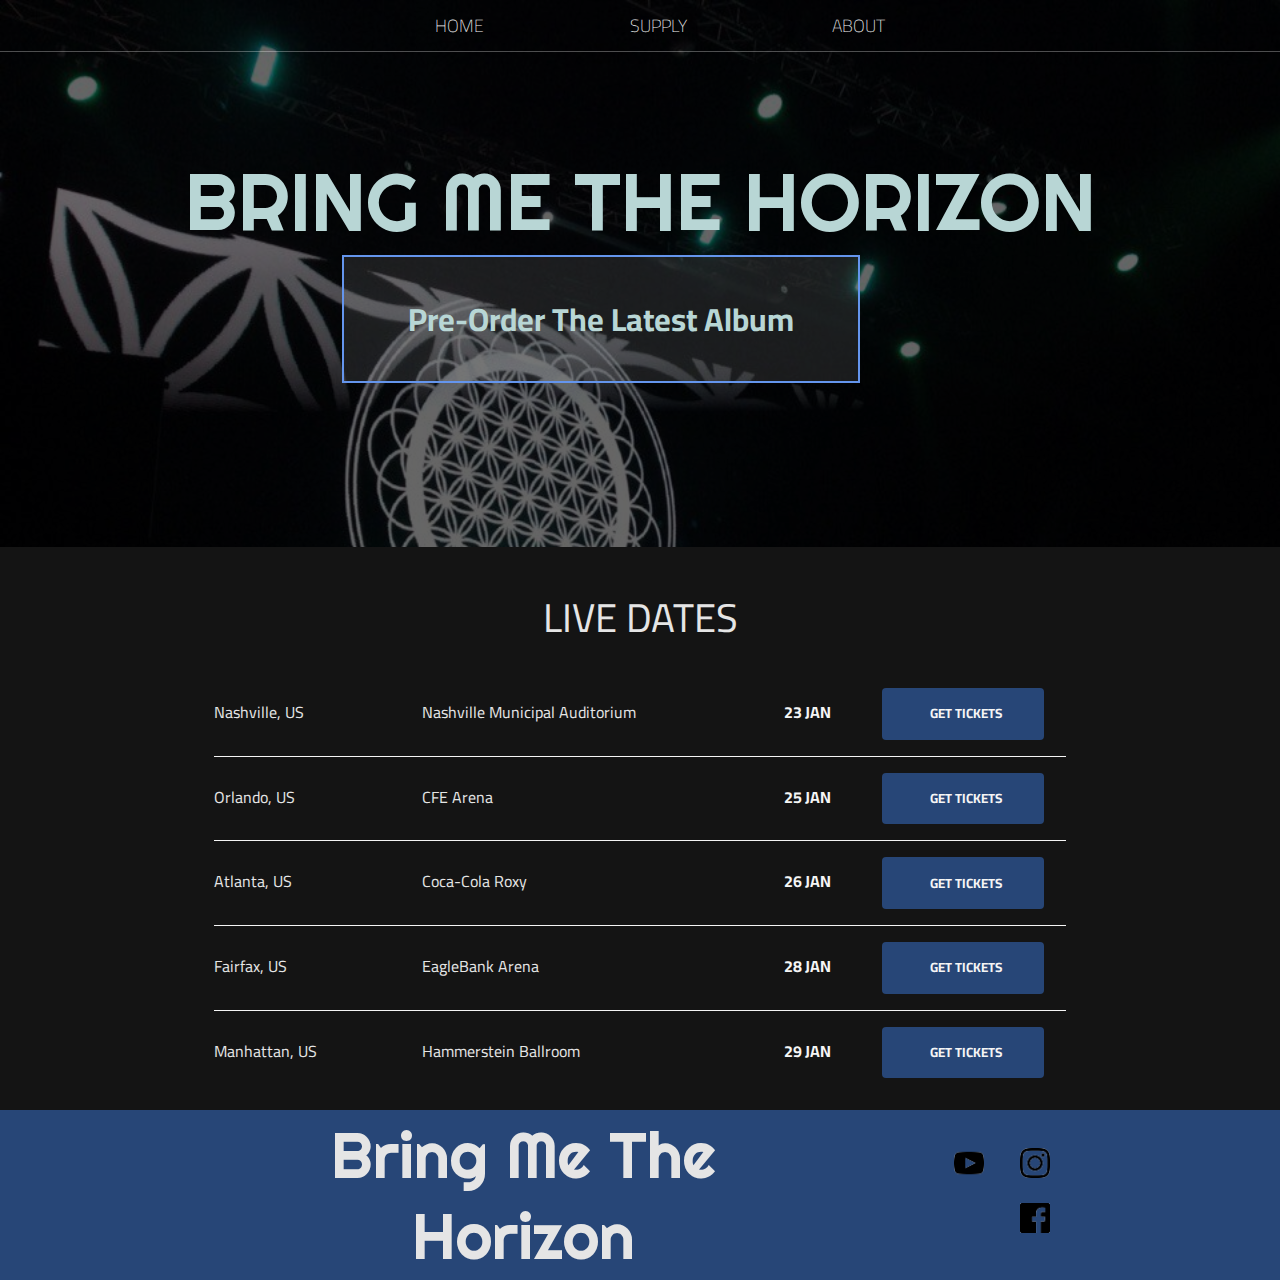
<file: bmth/index.html>
<!DOCTYPE html>
<html lang="en">
<head>
    <meta charset="UTF-8">
    <title>BMTH | Bring Me The Horizon</title>
    <link rel="stylesheet" href="main.css">

</head>
<body>
<header class = "main-header">
    <nav class="nav main-nav">
        <ul>
            <li><a href="index.html">HOME</a></li>
            <li><a href="supply.html">SUPPLY</a></li>
            <li><a href="about.html">ABOUT</a></li>
        </ul>
    </nav>
    <h1 class ="band-name band-name-large">BRING ME THE HORIZON</h1>
        <div class="container">
            <a href="supply.html"><button type="button" class = "btn btn-header">Pre-Order The Latest Album</button></a>
        </div>

</header>
<main>
    <section class="content-section container">
        <h2 class="section-header">LIVE DATES</h2>
        <div>
            <div class="tour-row">
                <span class="tour-item tour-city">Nashville, US</span>
                <span class="tour-item tour-arena">Nashville Municipal Auditorium</span>
                <span class="tour-item tour-date">23 JAN</span>
                <button type="button" class ="btn tour-item tour-btn btn-primary">GET TICKETS</button>
            </div>
            <div class="tour-row">
                <span class="tour-item tour-city">Orlando, US</span>
                <span class="tour-item tour-arena">CFE Arena</span>
                <span class="tour-item tour-date">25 JAN</span>
                <button type="button" class ="btn tour-item tour-btn btn-primary">GET TICKETS</button>
            </div>
            <div class="tour-row">
                <span class="tour-item tour-city">Atlanta, US</span>
                <span class="tour-item tour-arena">Coca-Cola Roxy</span>
                <span class="tour-item tour-date">26 JAN</span>
                <button type="button" class ="btn tour-item tour-btn btn-primary">GET TICKETS</button>
            </div>
            <div class="tour-row">
                <span class="tour-item tour-city">Fairfax, US</span>
                <span class="tour-item tour-arena">EagleBank Arena</span>
                <span class="tour-item tour-date">28 JAN</span>
                <button type="button" class ="btn tour-item tour-btn btn-primary">GET TICKETS</button>
            </div>
            <div class="tour-row">
                <span class="tour-item tour-city">Manhattan, US</span>
                <span class="tour-item tour-arena">Hammerstein Ballroom</span>
                <span class="tour-item tour-date">29 JAN</span>
                <button type="button" class ="btn tour-item tour-btn btn-primary">GET TICKETS</button>
            </div>
        </div>
    </section>
</main>
<footer class="main-footer">
    <div class="container main-footer-container">
        <h3 class="band-name">Bring Me The Horizon</h3>
        <ul class="nav footer-nav">
            <li><a href="https://www.youtube.com/user/BMTHchannel" target="_blank">
                <img src="images/iconmonstr-youtube-6-32%20(1).png"></a>
            </li>
            <li>
                <a href="https://www.instagram.com/bringmethehorizon" target="_blank"><img src="images/iconmonstr-instagram-11-32%20(1).png"></a>
            </li>
            <li>
                <a href="https://www.facebook.com/bmthofficial" target="_blank"><img src="images/iconmonstr-facebook-6-32%20(1).png"></a>
            </li>
        </ul>
    </div>
</footer>
</body>
</html>
</file>
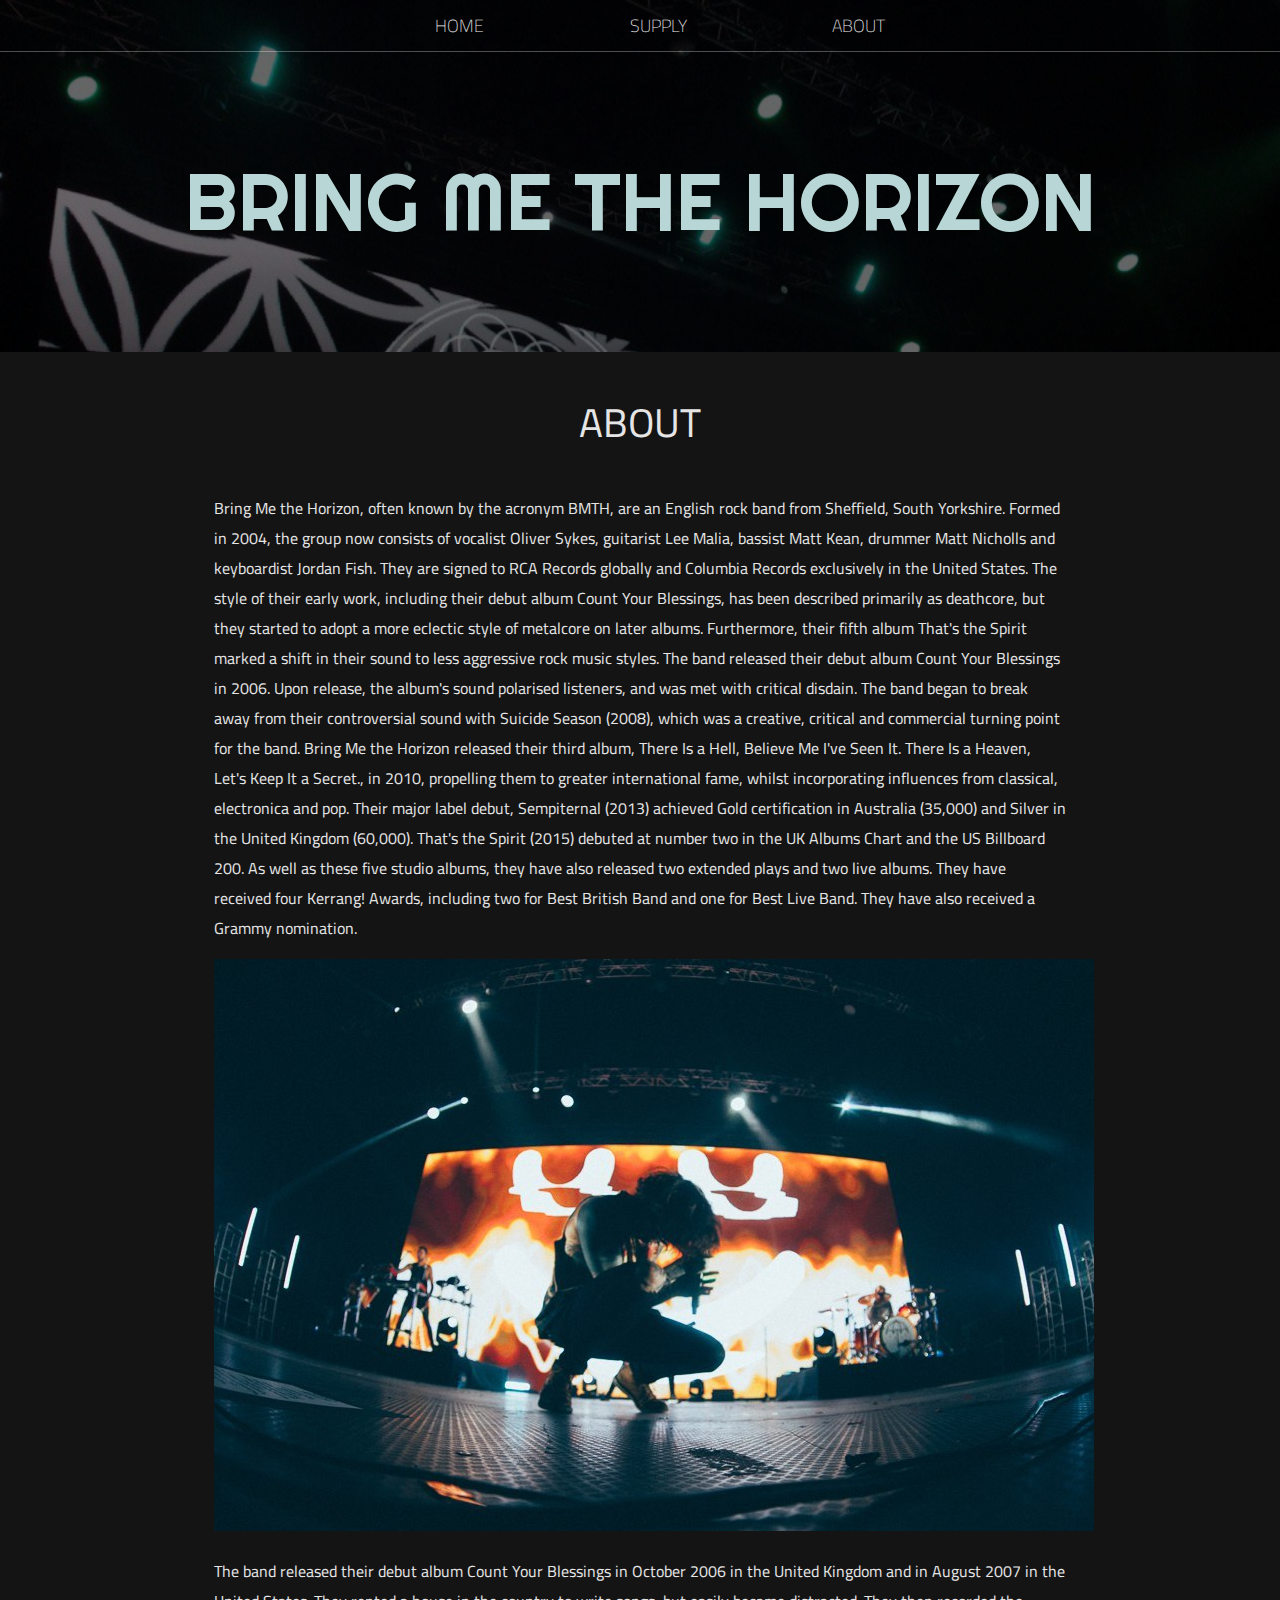
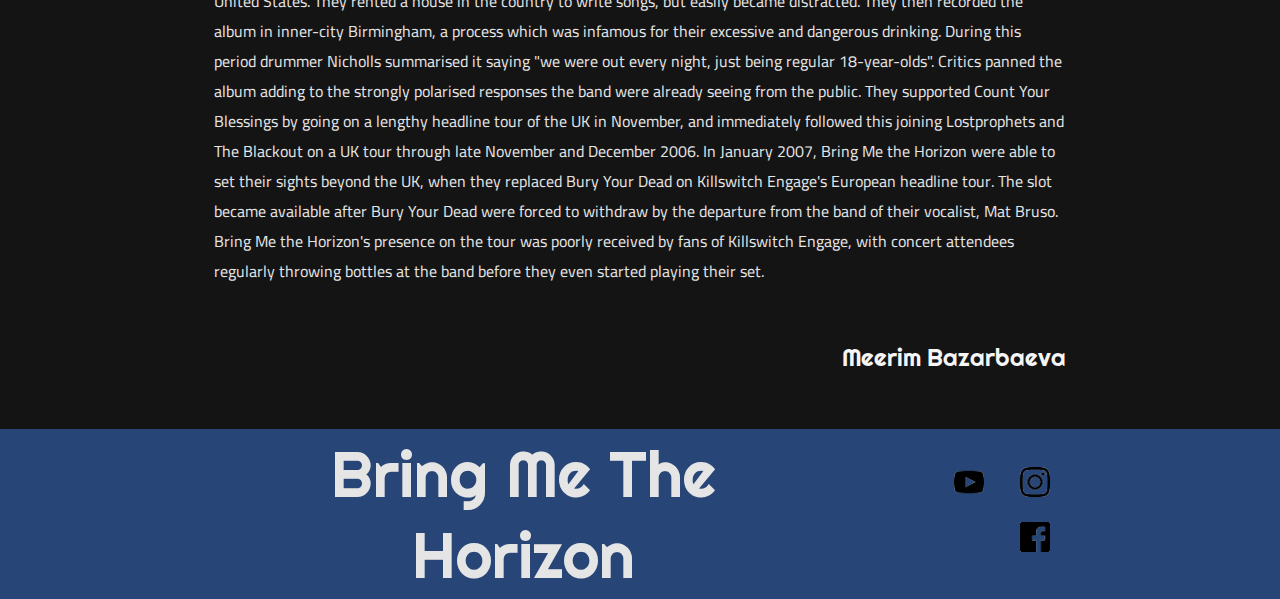
<file: bmth/about.html>
<!DOCTYPE html>
<html lang="en">
<head>
    <meta charset="UTF-8">
    <title>BMTH | Bring Me The Horizon</title>
    <link rel="stylesheet" href="main.css">

</head>
<body>
    <header class="main-header">
        <nav class="nav main-nav">
            <ul>
                <li><a href="index.html">HOME</a></li>
                <li><a href="supply.html">SUPPLY</a></li>
                <li><a href="about.html">ABOUT</a></li>
            </ul>
        </nav>
    <h1 class="band-name band-name-large">BRING ME THE HORIZON</h1>
    </header>
<main>
    <section class= "content-section container">
        <h2 class="section-header">ABOUT</h2>
        <p>
            Bring Me the Horizon, often known by the acronym BMTH, are an English rock band from Sheffield, South Yorkshire.
            Formed in 2004, the group now consists of vocalist Oliver Sykes, guitarist Lee Malia, bassist Matt Kean,
            drummer Matt Nicholls and keyboardist Jordan Fish.
            They are signed to RCA Records globally and Columbia Records exclusively in the United States.
            The style of their early work, including their debut album Count Your Blessings,
            has been described primarily as deathcore,
            but they started to adopt a more eclectic style of metalcore on later albums.
            Furthermore, their fifth album That's the Spirit marked a shift in their sound to less aggressive rock music styles.
            The band released their debut album Count Your Blessings in 2006. Upon release, the album's sound polarised listeners, and was met with critical disdain.
            The band began to break away from their controversial sound with Suicide Season (2008), which was a creative, critical and commercial turning point for the band.
            Bring Me the Horizon released their third album, There Is a Hell, Believe Me I've Seen It.
            There Is a Heaven, Let's Keep It a Secret., in 2010, propelling them to greater international fame, whilst incorporating influences from classical, electronica and pop.
            Their major label debut, Sempiternal (2013) achieved Gold certification in Australia (35,000) and Silver in the United Kingdom (60,000).
            That's the Spirit (2015) debuted at number two in the UK Albums Chart and the US Billboard 200.
            As well as these five studio albums, they have also released two extended plays and two live albums.
            They have received four Kerrang! Awards, including two for Best British Band and one for Best Live Band. They have also received a Grammy nomination.
        </p>
        <img src="images/bmth_1m.jpg">
        <p>
            The band released their debut album Count Your Blessings in October 2006 in the United Kingdom and in August 2007 in the United States.
            They rented a house in the country to write songs, but easily became distracted.
            They then recorded the album in inner-city Birmingham, a process which was infamous for their excessive and dangerous drinking.
            During this period drummer Nicholls summarised it saying "we were out every night, just being regular 18-year-olds".
            Critics panned the album adding to the strongly polarised responses the band were already seeing from the public.

            They supported Count Your Blessings by going on a lengthy headline tour of the UK in November,
            and immediately followed this joining Lostprophets and The Blackout on a UK tour through late November and December 2006.

            In January 2007, Bring Me the Horizon were able to set their sights beyond the UK,
            when they replaced Bury Your Dead on Killswitch Engage's European headline tour.
            The slot became available after Bury Your Dead were forced to withdraw by the departure from the band of their vocalist, Mat Bruso.
            Bring Me the Horizon's presence on the tour was poorly received by fans of Killswitch Engage,
            with concert attendees regularly throwing bottles at the band before they even started playing their set.
        </p>
        <h6 class="name">Meerim Bazarbaeva</h6>
    </section>
</main>
    <footer class="main-footer">
        <div class="container main-footer-container">
            <h3 class="band-name">Bring Me The Horizon</h3>
                <ul class="nav footer-nav">
                    <li><a href="https://www.youtube.com/user/BMTHchannel" target="_blank">
                        <img src="images/iconmonstr-youtube-6-32%20(1).png"></a>
                    </li>
                    <li>
                        <a href="https://www.instagram.com/bringmethehorizon" target="_blank"><img src="images/iconmonstr-instagram-11-32%20(1).png"></a>
                    </li>
                    <li>
                        <a href="https://www.facebook.com/bmthofficial" target="_blank"><img src="images/iconmonstr-facebook-6-32%20(1).png"></a>
                    </li>
                </ul>
        </div>
    </footer>
</body>
</html>
</file>
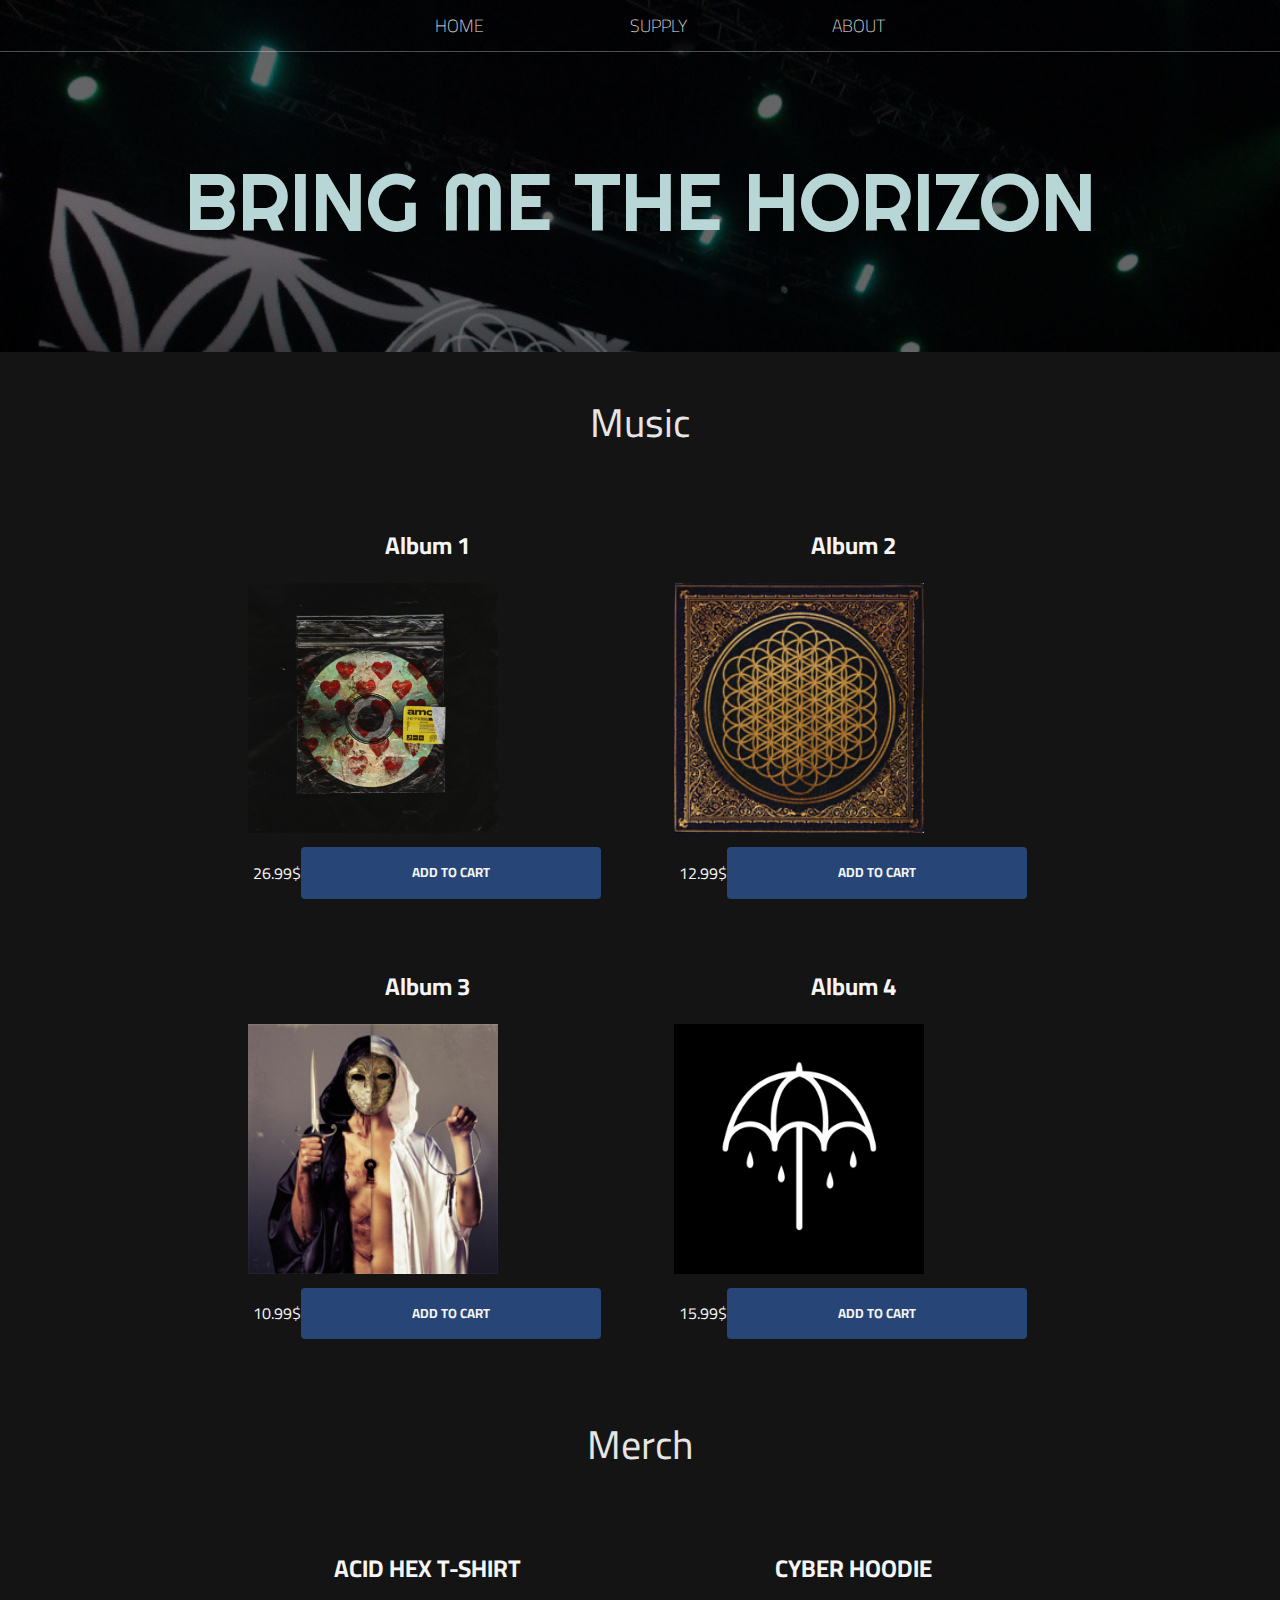
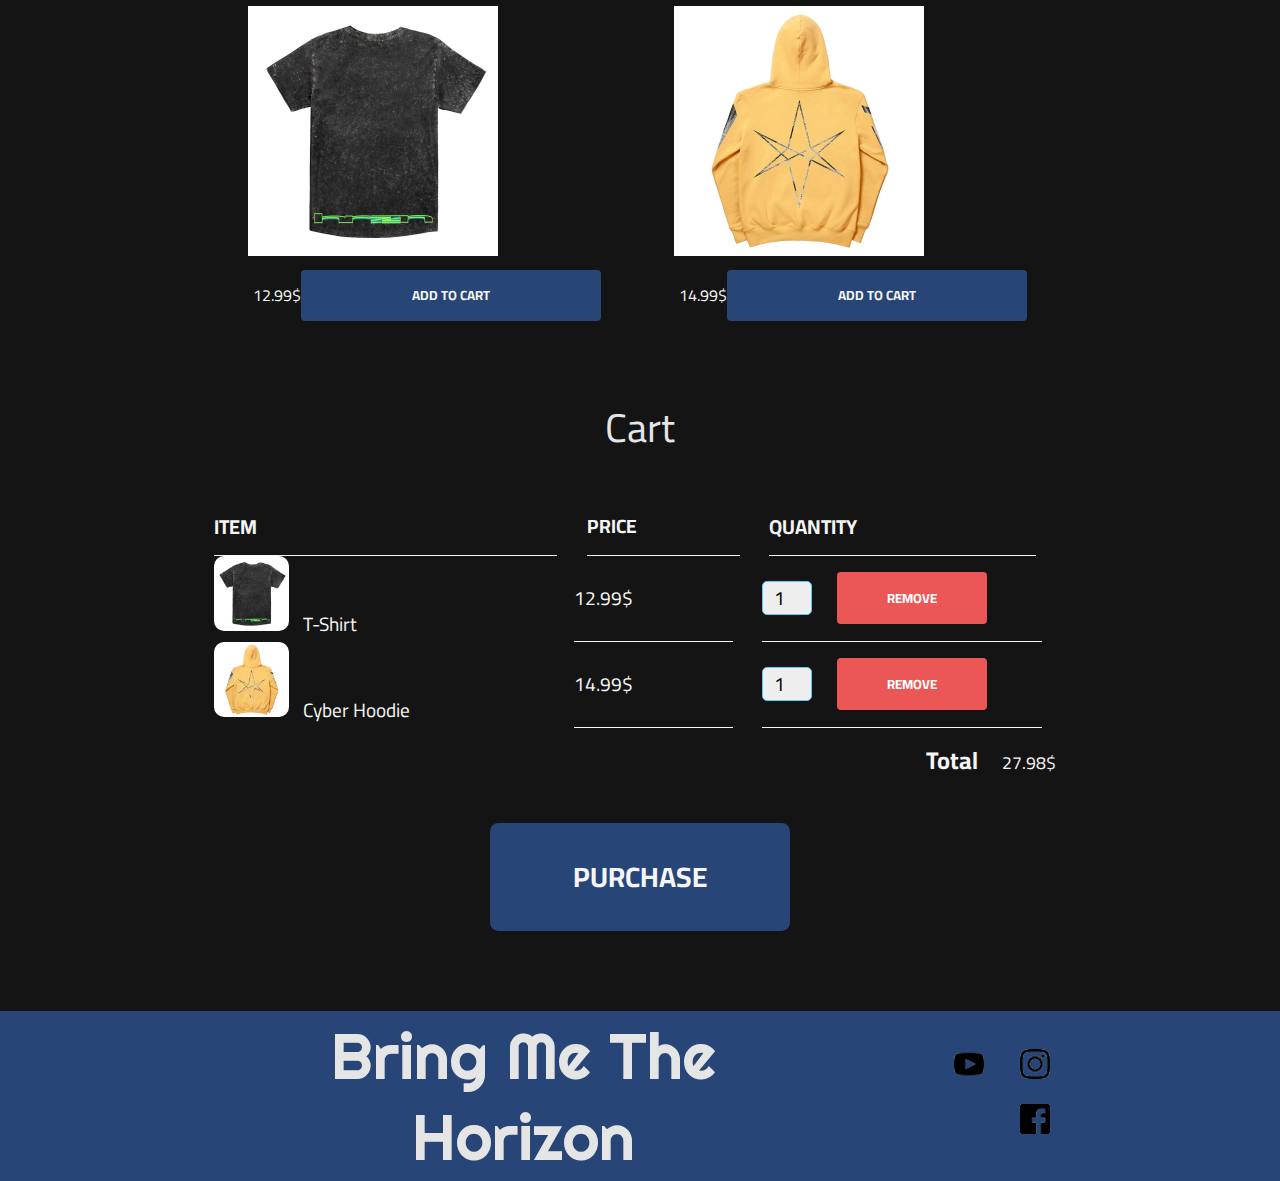
<file: bmth/supply.html>
<!DOCTYPE html>
<html lang="en">
<head>
    <meta charset="UTF-8">
    <title>BMTH | Bring Me The Horizon</title>
    <link rel="stylesheet" href="main.css">

</head>
<body>
<header class="main-header">
    <nav class="nav main-nav">
        <ul>
            <li><a href="index.html">HOME</a></li>
            <li><a href="supply.html">SUPPLY</a></li>
            <li><a href="about.html">ABOUT</a></li>
        </ul>
    </nav>
    <h1 class="band-name band-name-large">BRING ME THE HORIZON</h1>
</header>
    <main>
        <section class="container content-section">
            <h2 class="section-header">Music</h2>
            <div class="shop-items">
            <div class="shop-item">
                    <span class = "shop-item-title">Album 1</span>
                <img src="images/amo.jpg" width="150" height="150" class="shop-item-image">
                <div class="shop-item-details">
                    <span class="shop-item-price">26.99$</span>
                    <button class = "btn btn-primary shop-item-button" role = "button">ADD TO CART</button>
                </div>
            </div>
            <div class="shop-item">
                <span class = "shop-item-title">Album 2</span>
                <img src="images/semp.png" width="150" height="150" class="shop-item-image">
                <div class="shop-item-details">
                    <span  class="shop-item-price">12.99$</span>
                    <button class = "btn btn-primary shop-item-button" role = "button">ADD TO CART</button>
                </div>
            </div>
                <div class="shop-item">
                    <span class = "shop-item-title">Album 3</span>
                    <img src="images/hell.png" width="150" height="150" class="shop-item-image">
                    <div class="shop-item-details">
                        <span class="shop-item-price">10.99$</span>
                        <button class = "btn btn-primary shop-item-button" role = "button">ADD TO CART</button>
                    </div>
                </div>
                <div class="shop-item">
                    <span class = "shop-item-title">Album 4</span>
                    <img src="images/tts.png" width="150" height="150" class="shop-item-image">
                    <div class="shop-item-details">
                        <span class="shop-item-price">15.99$</span>
                        <button class = "btn btn-primary shop-item-button" role = "button">ADD TO CART</button>
                    </div>
                </div>
            </div>
        </section>
        <section class="container content-section">
            <h2 class="section-header">Merch</h2>
            <div class="shop-items">
                <div class="shop-item">
                    <span class="shop-item-title">ACID HEX T-SHIRT</span>
                <img src="images/acid_hex.jpg" width="150" height="150" class="shop-item-image">
                <div class="shop-item-details">
                    <span class="shop-item-price">12.99$</span>
                    <button role = "button"class = " btn btn-primary shop-item-button">ADD TO CART</button>
                </div>
            </div>
                <div class="shop-item">
                    <span class="shop-item-title">CYBER HOODIE</span>
                    <img src="images/cyber_hoodie.jpg" width="150" height="150" class="shop-item-image">
                    <div class="shop-item-details">
                        <span class="shop-item-price">14.99$</span>
                        <button role = "button"class = " btn btn-primary shop-item-button">ADD TO CART</button>
                    </div>
                </div>
        </div>
        </section>
        <section class="container content-section">
            <h2 class="section-header">Cart</h2>
            <div class="cart-row">
                <span class="cart-item cart-header cart-column">ITEM</span>
                <span class="cart-price cart-header cart-column">PRICE</span>
                <span class="cart-quantity cart-header cart-column">QUANTITY</span>
            </div>
            <div class="cart-row">
                <div class="cart-item">
                <img src="images/acid_hex.jpg" width="100" height="100" class="cart-item-image">
                <span class="cart-item-title ">T-Shirt</span>
                </div>
                <span class="cart-column cart-price" >12.99$</span>
                <div class="cart-quantity cart-column">
                <input type="number" value="1" class="cart-quantity-input">
                <button role="button" class="btn btn-danger ">REMOVE</button>
                </div>
            </div>
            <div class="cart-row">
                <div class="cart-item">
                    <img src="images/cyber_hoodie.jpg" width="100" height="100" class="cart-item-image">
                    <span class="cart-item-title ">Cyber Hoodie</span>
                </div>
                <span class="cart-column cart-price" >14.99$</span>
                <div class="cart-quantity cart-column">
                    <input type="number" value="1" class="cart-quantity-input">
                    <button role="button" class="btn btn-danger ">REMOVE</button>
                </div>
            </div>
            <div class="cart-total">
                <span class="cart-total-title">Total</span>
                <span class="cart-total-price">27.98$</span>
            </div>
                <button role="button" class="btn btn-primary btn-purchase">PURCHASE</button>
        </section>
    </main>
<footer class="main-footer">
    <div class="container main-footer-container">
        <h3 class="band-name">Bring Me The Horizon</h3>
        <ul class="nav footer-nav">
            <li><a href="https://www.youtube.com/user/BMTHchannel" target="_blank">
                <img src="images/iconmonstr-youtube-6-32%20(1).png"></a>
            </li>
            <li>
                <a href="https://www.instagram.com/bringmethehorizon" target="_blank"><img src="images/iconmonstr-instagram-11-32%20(1).png"></a>
            </li>
            <li>
                <a href="https://www.facebook.com/bmthofficial" target="_blank"><img src="images/iconmonstr-facebook-6-32%20(1).png"></a>
            </li>
        </ul>
    </div>
</footer>
</body>
</html>
</file>
<file: bmth/main.css>
@import url('https://fonts.googleapis.com/css?family=Cairo');

* {
    box-sizing: border-box;
    font-family: 'Cairo', sans-serif;
    color: #e5e5e5;
}

@font-face {
    font-family: Righteous;
    src: url("fonts/Righteous-Regular.ttf");
    font-weight: normal;
    font-style: normal;
}

html, body {
    margin: 0;
    padding: 0;
    background-color: #141414;
}

.nav ul {
    margin: 0;
}

.nav li {
    display: inline;
}

.nav a {
    display: inline-block;
    padding: .5em;
    color: whitesmoke;
    text-decoration: none;
}

.main-nav {
    text-align: center;
    font-size: 1.1em;
    font-weight: lighter;
    border-bottom: 1px solid rgba(255, 255, 255, .3);
}

.main-nav li {
    padding: 0 5%;
}

.nav a:hover {
    background-color: rgba(255, 255, 255, .3);
}

.main-header {
    background-color: rgba(0, 0, 0, .6);
    background-image: url("images/bmth_2.jpg");
    background-blend-mode: multiply;
    background-size: cover;
    padding-bottom: 100px;
}

.band-name{
    text-align: center;
    margin: 0;
    font-size: 4em;
    font-family: Righteous;
    font-weight: normal;
}
.name {
    font-family: Righteous;
    color: whitesmoke;
    font-size: 1.5em;
    font-weight: normal;
    text-align: right;
}

.band-name-large {
    padding-top: 100px;
    font-size: 5em;
    color: #b8d6d5;
}

.content-section {
    margin: 1em;
}

.container {
    max-width: 900px;
    margin: 0 auto;
    padding: 0 1.5em;
}

.section-header {
    font-family: "Cairo";
    font-weight: normal;
    text-align: center;
    font-size: 2.5em;
}

.main-footer {
    background-color: #274677;
    color: whitesmoke;
    padding: .25em 0;
}
.main-footer-container {
    display: flex;
    align-items: center;
}
.main-footer-container ul {
    flex-grow: 1;
    text-align: end;
}
.footer-nav li {
    padding: 0 .5em;
}

.footer-nav img {
    width: 30px;
    height: 30px;
}
.btn {
    text-align: center;
    vertical-align: middle;
    padding: 1em;
    cursor: pointer;
}
.btn-header {
    margin: .1em 15% 2em 15%;
    color: #b8d6d5;
    border: 2px solid #6495ed;
    background-color: rgba(255,255,255, .1);
    border-radius: 0;
    font-size: 2em;
    font-weight: bolder;
    padding-left: 2em;
    padding-right: 2em;
}
.btn-header:hover {
    background-color: rgba(255,255,255, .3);
}

.btn-play {
    display: block;
    margin: auto;
    color: #274677;
    font-size: 4em;
    padding: 0;
    width: 100px;
    height: 100px;
}
.tour-row {
    border-bottom: 1px solid whitesmoke;
    padding-bottom: 1em;
    margin-bottom: 1em;
}

.tour-row:last-child {
    border: none;
}

.tour-item {
    display: inline-block;
    padding-right: .5em;
}

.tour-date {
    color: whitesmoke;
    width: 11%;
    font-weight: bold;
}

.tour-city {
    width: 24%;
}

.tour-arena {
    width: 42%;
}

.tour-btn {
    max-width: 19%;
}

.btn-primary {
    color: whitesmoke;
    background-color: #274677;
    width: 300px;
    border: none;
    border-radius: .3em;
    font-weight: bold;
}

.btn-primary:hover {
    background-color: #b8d6d5;
    color: #141414;
}

.shop-item {
    margin: 30px;
}

.shop-item-title {
    display: block;
    width: 100%;
    text-align: center;
    font-weight: bold;
    font-size: 1.5em;
    color: whitesmoke;
    margin-bottom: 15px;
}

.shop-item-image {
    height: 250px;
    width: 250px;
}

.shop-item-details {
    display: flex;
    align-items: center;
    padding: 5px;
}

.shop-item-price {
    flex-grow: 1;
    color: whitesmoke;
}

.shop-items {
    display: flex;
    flex-wrap: wrap;
    justify-content: space-around;
}

.cart-header {
    font-weight: bold;
    font-size: 1.25em;
    color: whitesmoke;
}

.cart-column {
    display: flex;
    align-items: center;
    border-bottom: 1px solid whitesmoke;
    margin-right: 1.5em;
    padding-bottom: 10px;
    margin-top: 10px;
}

.cart-row {
    display: flex;
}

.cart-item {
    width: 45%;
}

.cart-price {
    width: 20%;
    font-size: 1.2em;
    color: whitesmoke;
}

.cart-quantity {
    width: 35%;
}

.cart-item-title {
    color: whitesmoke;
    margin-left: .5em;
    font-size: 1.2em;
}

.cart-item-image {
    width: 75px;
    height: auto;
    border-radius: 10px;
}

.btn-danger {
    color: white;
    background-color: #EB5757;
    border: none;
    border-radius: .3em;
    font-weight: bold;
    width: 150px;
}

.btn-danger:hover {
    background-color: crimson;
}

.cart-quantity-input {
    height: 34px;
    width: 50px;
    border-radius: 5px;
    border: 1px solid #56CCF2;
    background-color: #eee;
    color: black;
    padding: 0;
    text-align: center;
    font-size: 1.2em;
    margin-right: 25px;
}

.cart-row:last-child {
    border-bottom: 1px solid whitesmoke;
}

.cart-row:last-child .cart-column {
    border: none;
}

.cart-total {
    text-align: end;
    margin-top: 10px;
    margin-right: 10px;
}

.cart-total-title {
    font-weight: bold;
    font-size: 1.5em;
    color: whitesmoke;
    margin-right: 20px;
}

.cart-total-price {
    color: whitesmoke;
    font-size: 1.1em;
}

.btn-purchase {
    display: block;
    margin: 40px auto 80px auto;
    font-size: 1.75em;
}
</file>
